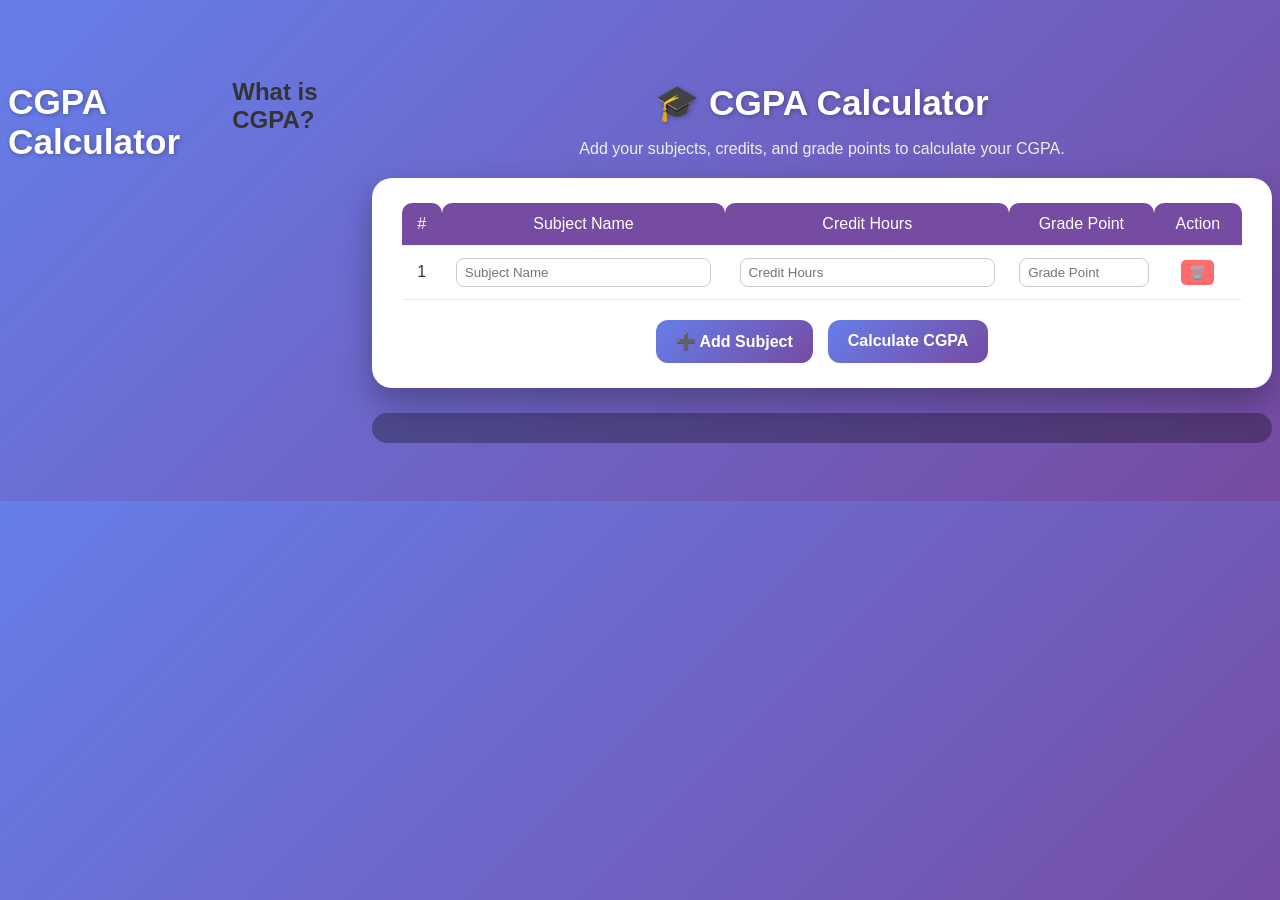
<file: index.html>
<!DOCTYPE html>
<html lang="en">
<head>
    <meta charset="UTF-8">
    <meta name="viewport" content="width=device-width, initial-scale=1.0">
    <h1>CGPA Calculator</h1>
    <h2>What is CGPA?</h2>
     <meta name="description" content="Calculate your CGPA easily online with this simple and free CGPA calculator.">
    <meta name="google-site-verification" content="qZOE9Leom34iix02kqZ9iQyYSz8pjxrtLq4ge1H8yxU" />
    <link rel="stylesheet" href="style.css">
</head>
<body>
    <div class="container">
        <h1>🎓 CGPA Calculator</h1>
        <p>Add your subjects, credits, and grade points to calculate your CGPA.</p>

        <div class="card">
            <table id="subjectsTable">
                <thead>
                    <tr>
                        <th>#</th>
                        <th>Subject Name</th>
                        <th>Credit Hours</th>
                        <th>Grade Point</th>
                        <th>Action</th>
                    </tr>
                </thead>
                <tbody id="subjectsBody">
                    <!-- Dynamic rows -->
                </tbody>
            </table>

            <div class="controls">
                <button type="button" id="addSubject">➕ Add Subject</button>
                <button type="button" id="calculate">Calculate CGPA</button>
            </div>
        </div>

        <div id="result"></div>
    </div>

    <script src="script.js"></script>
</body>
</html>
</file>
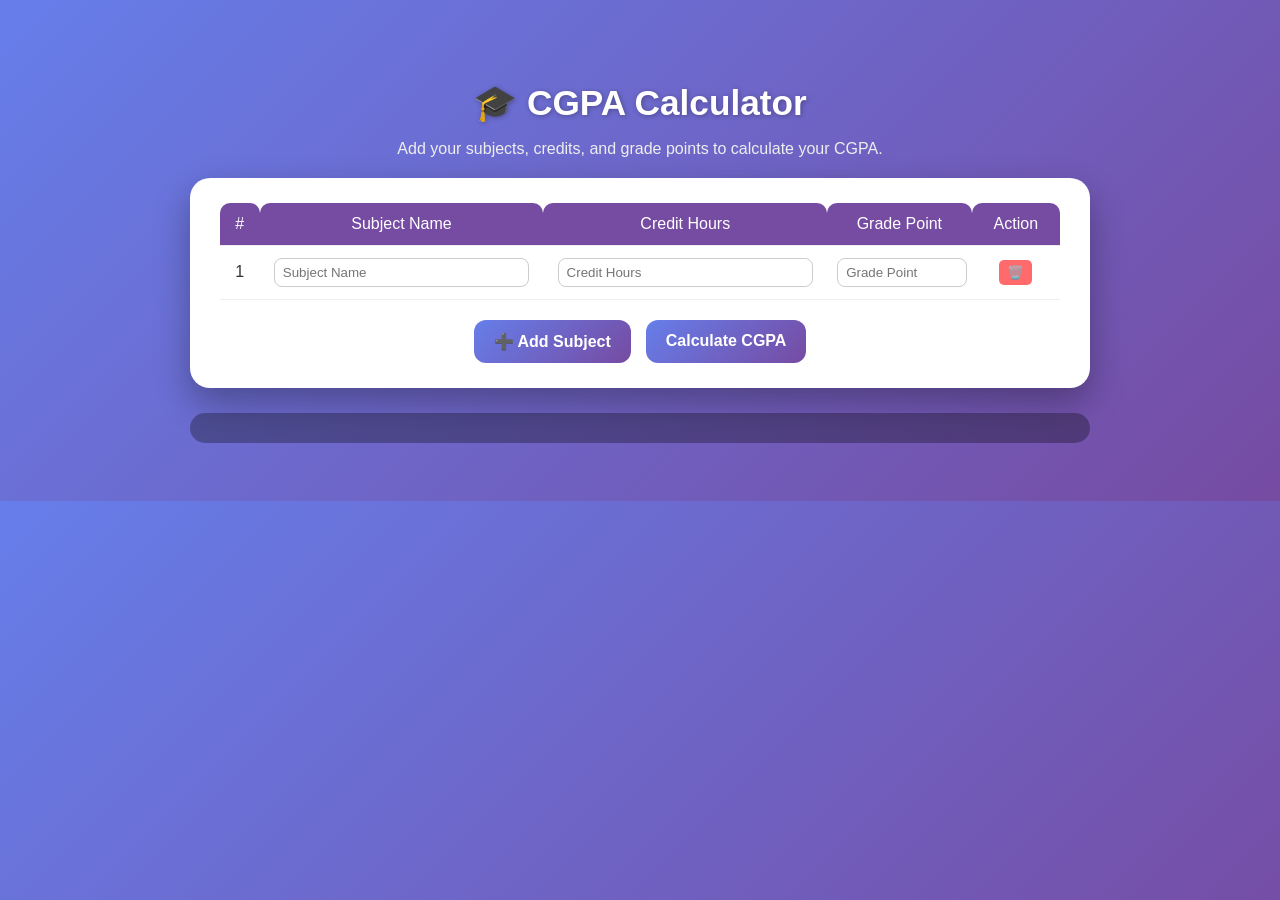
<file: cgpa/index.html>
<!DOCTYPE html>
<html lang="en">
<head>
    <meta charset="UTF-8">
    <meta name="viewport" content="width=device-width, initial-scale=1.0">
    <title>Professional CGPA Calculator</title>
    <link rel="stylesheet" href="style.css">
</head>
<body>
    <div class="container">
        <h1>🎓 CGPA Calculator</h1>
        <p>Add your subjects, credits, and grade points to calculate your CGPA.</p>

        <div class="card">
            <table id="subjectsTable">
                <thead>
                    <tr>
                        <th>#</th>
                        <th>Subject Name</th>
                        <th>Credit Hours</th>
                        <th>Grade Point</th>
                        <th>Action</th>
                    </tr>
                </thead>
                <tbody id="subjectsBody">
                    <!-- Dynamic rows -->
                </tbody>
            </table>

            <div class="controls">
                <button type="button" id="addSubject">➕ Add Subject</button>
                <button type="button" id="calculate">Calculate CGPA</button>
            </div>
        </div>

        <div id="result"></div>
    </div>

    <script src="script.js"></script>
</body>
</html>
</file>
<file: style.css>
/* General styling */
body {
    font-family: 'Poppins', sans-serif;
    background: linear-gradient(135deg, #667eea, #764ba2);
    display: flex;
    justify-content: center;
    align-items: flex-start;
    padding: 50px 0;
    color: #333;
}

.container {
    width: 90%;
    max-width: 900px;
    text-align: center;
}

/* Heading */
h1 {
    color: #fff;
    font-size: 2.2em;
    margin-bottom: 5px;
    text-shadow: 1px 1px 5px rgba(0,0,0,0.3);
}

p {
    color: #eee;
    font-size: 16px;
    margin-bottom: 20px;
}

/* Card style */
.card {
    background: #fff;
    padding: 25px 30px;
    border-radius: 20px;
    box-shadow: 0 15px 35px rgba(0,0,0,0.3);
}

/* Table styling */
table {
    width: 100%;
    border-collapse: collapse;
    margin-bottom: 20px;
}

th, td {
    padding: 12px 10px;
    border-bottom: 1px solid #eee;
    text-align: center;
}

th {
    background: #764ba2;
    color: #fff;
    font-weight: 500;
    border-radius: 10px 10px 0 0;
}

td input {
    width: 90%;
    padding: 6px 8px;
    border-radius: 8px;
    border: 1px solid #ccc;
    transition: 0.3s;
}

td input:focus {
    border-color: #764ba2;
    box-shadow: 0 0 5px rgba(118,75,162,0.5);
}

/* Remove button */
td button {
    background-color: #ff6b6b;
    color: #fff;
    border: none;
    padding: 5px 8px;
    border-radius: 5px;
    cursor: pointer;
    transition: 0.3s;
}

td button:hover {
    background-color: #e63946;
}

/* Controls */
.controls {
    display: flex;
    justify-content: center;
    gap: 15px;
    flex-wrap: wrap;
}

.controls button {
    padding: 12px 20px;
    border: none;
    border-radius: 12px;
    cursor: pointer;
    font-weight: bold;
    color: #fff;
    background: linear-gradient(135deg, #667eea, #764ba2);
    transition: 0.3s;
    font-size: 1em;
}

.controls button:hover {
    background: linear-gradient(135deg, #764ba2, #667eea);
}

/* Result display */
#result {
    margin-top: 25px;
    font-size: 22px;
    font-weight: bold;
    color: #fff;
    padding: 15px;
    border-radius: 15px;
    background: rgba(0,0,0,0.3);
}
</file>
<file: cgpa/style.css>
/* General styling */
body {
    font-family: 'Poppins', sans-serif;
    background: linear-gradient(135deg, #667eea, #764ba2);
    display: flex;
    justify-content: center;
    align-items: flex-start;
    padding: 50px 0;
    color: #333;
}

.container {
    width: 90%;
    max-width: 900px;
    text-align: center;
}

/* Heading */
h1 {
    color: #fff;
    font-size: 2.2em;
    margin-bottom: 5px;
    text-shadow: 1px 1px 5px rgba(0,0,0,0.3);
}

p {
    color: #eee;
    font-size: 16px;
    margin-bottom: 20px;
}

/* Card style */
.card {
    background: #fff;
    padding: 25px 30px;
    border-radius: 20px;
    box-shadow: 0 15px 35px rgba(0,0,0,0.3);
}

/* Table styling */
table {
    width: 100%;
    border-collapse: collapse;
    margin-bottom: 20px;
}

th, td {
    padding: 12px 10px;
    border-bottom: 1px solid #eee;
    text-align: center;
}

th {
    background: #764ba2;
    color: #fff;
    font-weight: 500;
    border-radius: 10px 10px 0 0;
}

td input {
    width: 90%;
    padding: 6px 8px;
    border-radius: 8px;
    border: 1px solid #ccc;
    transition: 0.3s;
}

td input:focus {
    border-color: #764ba2;
    box-shadow: 0 0 5px rgba(118,75,162,0.5);
}

/* Remove button */
td button {
    background-color: #ff6b6b;
    color: #fff;
    border: none;
    padding: 5px 8px;
    border-radius: 5px;
    cursor: pointer;
    transition: 0.3s;
}

td button:hover {
    background-color: #e63946;
}

/* Controls */
.controls {
    display: flex;
    justify-content: center;
    gap: 15px;
    flex-wrap: wrap;
}

.controls button {
    padding: 12px 20px;
    border: none;
    border-radius: 12px;
    cursor: pointer;
    font-weight: bold;
    color: #fff;
    background: linear-gradient(135deg, #667eea, #764ba2);
    transition: 0.3s;
    font-size: 1em;
}

.controls button:hover {
    background: linear-gradient(135deg, #764ba2, #667eea);
}

/* Result display */
#result {
    margin-top: 25px;
    font-size: 22px;
    font-weight: bold;
    color: #fff;
    padding: 15px;
    border-radius: 15px;
    background: rgba(0,0,0,0.3);
}
</file>
